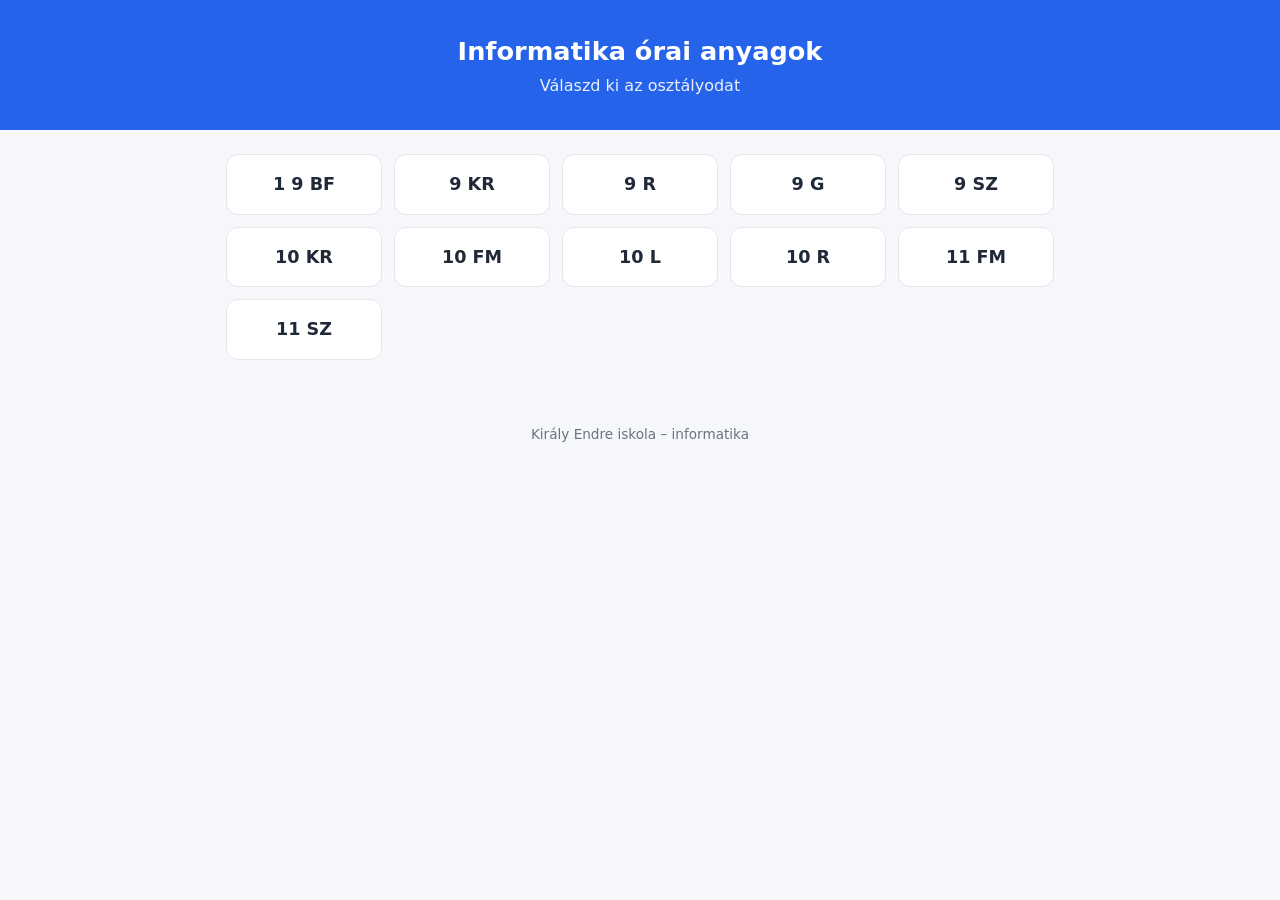
<file: index.html>
<!DOCTYPE html>
<html lang="hu">
<head>
  <meta charset="utf-8">
  <meta name="viewport" content="width=device-width, initial-scale=1">
  <title>Informatika órai anyagok</title>
  <link rel="stylesheet" href="assets/style.css">
</head>
<body>
  <header>
    <h1>Informatika órai anyagok</h1>
    <p>Válaszd ki az osztályodat</p>
  </header>
  <main>
    <div class="grid">
      <a class="card" href="1_9_BF/">1 9 BF</a>
      <a class="card" href="9_KR/">9 KR</a>
      <a class="card" href="9_R/">9 R</a>
      <a class="card" href="9_G/">9 G</a>
      <a class="card" href="9_SZ/">9 SZ</a>
      <a class="card" href="10_KR/">10 KR</a>
      <a class="card" href="10_FM/">10 FM</a>
      <a class="card" href="10_L/">10 L</a>
      <a class="card" href="10_R/">10 R</a>
      <a class="card" href="11_FM/">11 FM</a>
      <a class="card" href="11_SZ/">11 SZ</a>
    </div>
  </main>
  <footer>Király Endre iskola – informatika</footer>
</body>
</html>
</file>
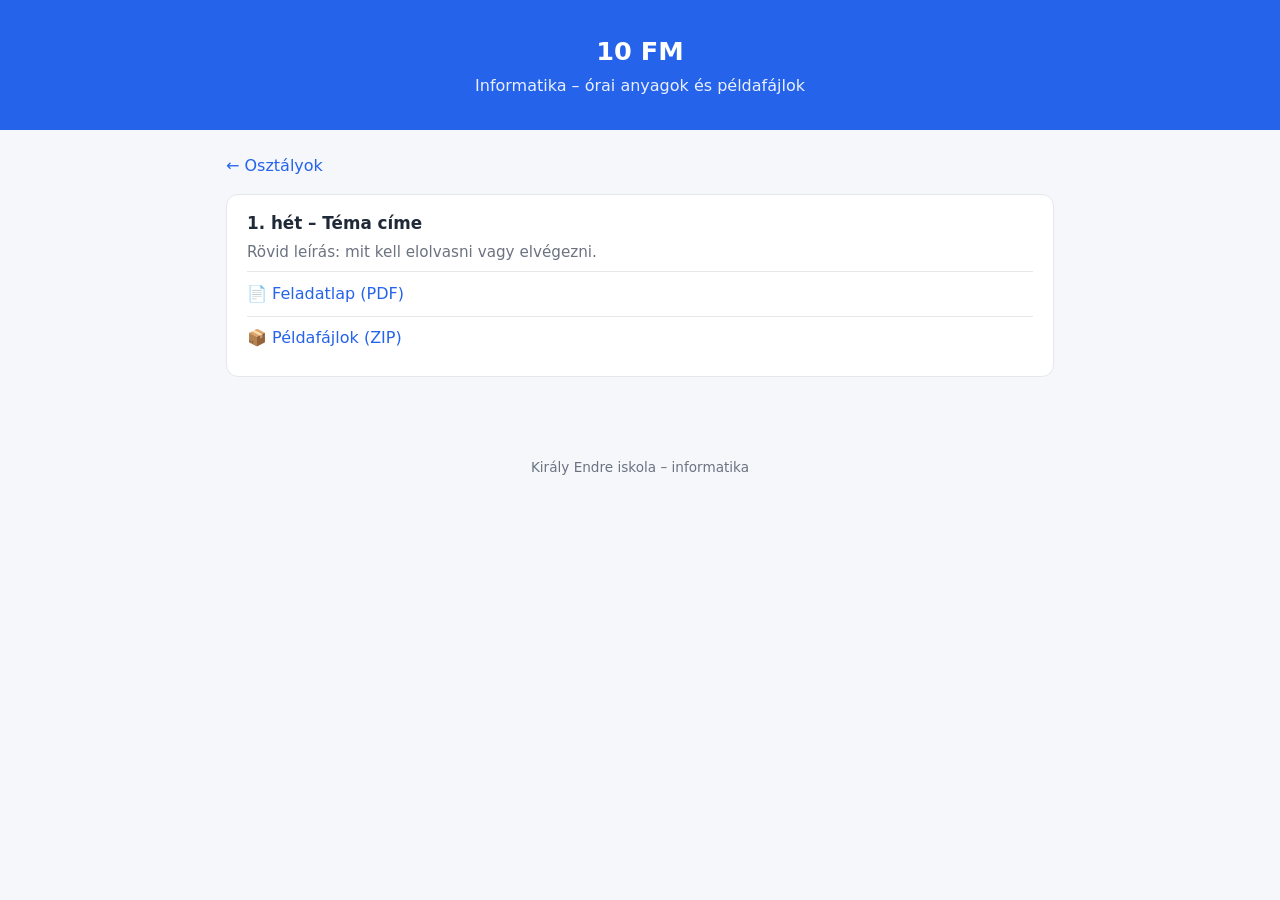
<file: 10_FM/index.html>
<!DOCTYPE html>
<html lang="hu">
<head>
  <meta charset="utf-8">
  <meta name="viewport" content="width=device-width, initial-scale=1">
  <title>10 FM – informatika</title>
  <link rel="stylesheet" href="../assets/style.css">
</head>
<body>
  <header>
    <h1>10 FM</h1>
    <p>Informatika – órai anyagok és példafájlok</p>
  </header>
  <main>
    <a class="back" href="../">← Osztályok</a>

    <!-- Új hét: másold ki az alábbi blokkot a lista ELEJÉRE, és írd át. -->
    <section class="week">
      <h3>1. hét – Téma címe</h3>
      <p class="desc">Rövid leírás: mit kell elolvasni vagy elvégezni.</p>
      <ul>
        <li><a href="01_het/feladatlap.pdf" download>📄 Feladatlap (PDF)</a></li>
        <li><a href="01_het/peldafajlok.zip" download>📦 Példafájlok (ZIP)</a></li>
      </ul>
    </section>
  </main>
  <footer>Király Endre iskola – informatika</footer>
</body>
</html>
</file>
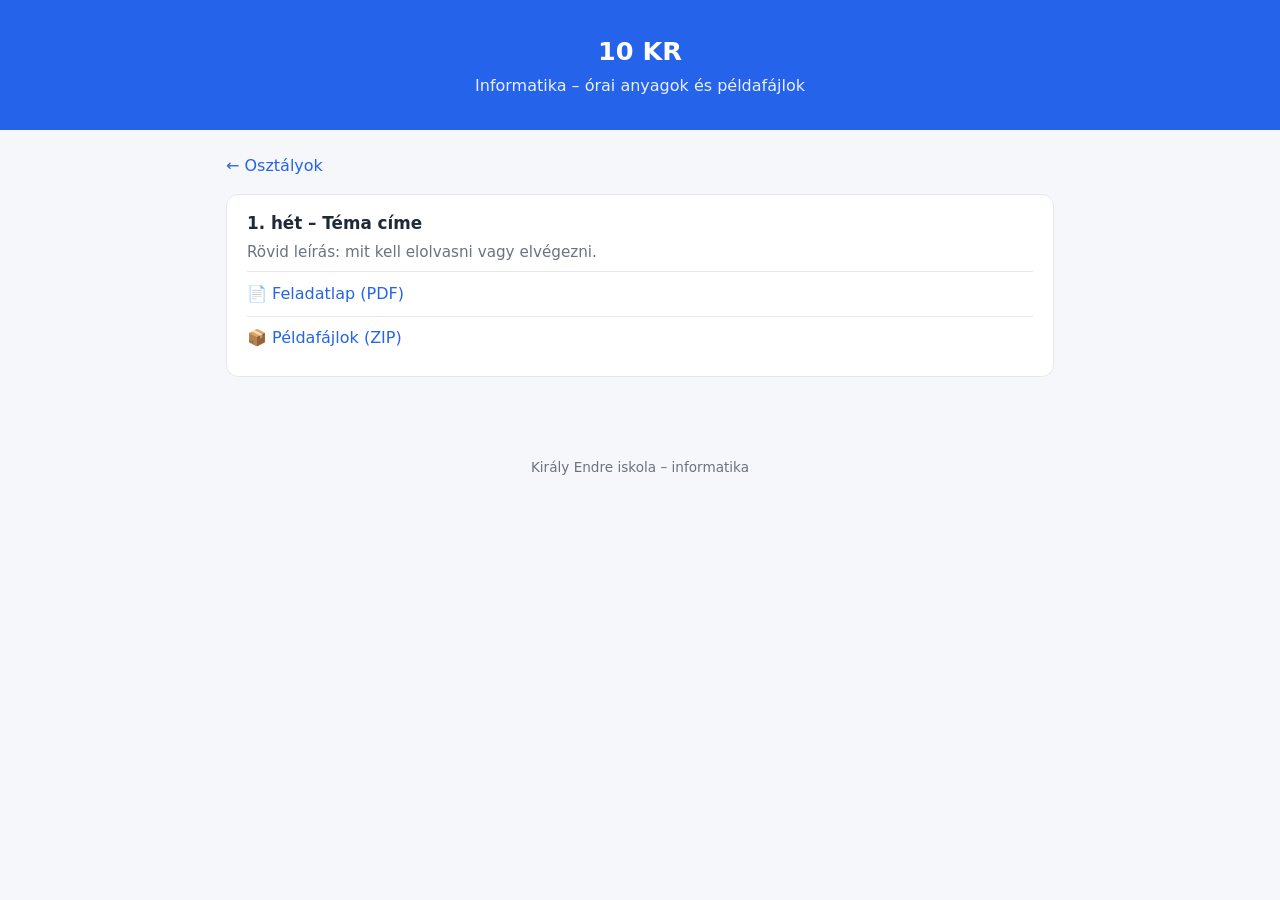
<file: 10_KR/index.html>
<!DOCTYPE html>
<html lang="hu">
<head>
  <meta charset="utf-8">
  <meta name="viewport" content="width=device-width, initial-scale=1">
  <title>10 KR – informatika</title>
  <link rel="stylesheet" href="../assets/style.css">
</head>
<body>
  <header>
    <h1>10 KR</h1>
    <p>Informatika – órai anyagok és példafájlok</p>
  </header>
  <main>
    <a class="back" href="../">← Osztályok</a>

    <!-- Új hét: másold ki az alábbi blokkot a lista ELEJÉRE, és írd át. -->
    <section class="week">
      <h3>1. hét – Téma címe</h3>
      <p class="desc">Rövid leírás: mit kell elolvasni vagy elvégezni.</p>
      <ul>
        <li><a href="01_het/feladatlap.pdf" download>📄 Feladatlap (PDF)</a></li>
        <li><a href="01_het/peldafajlok.zip" download>📦 Példafájlok (ZIP)</a></li>
      </ul>
    </section>
  </main>
  <footer>Király Endre iskola – informatika</footer>
</body>
</html>
</file>
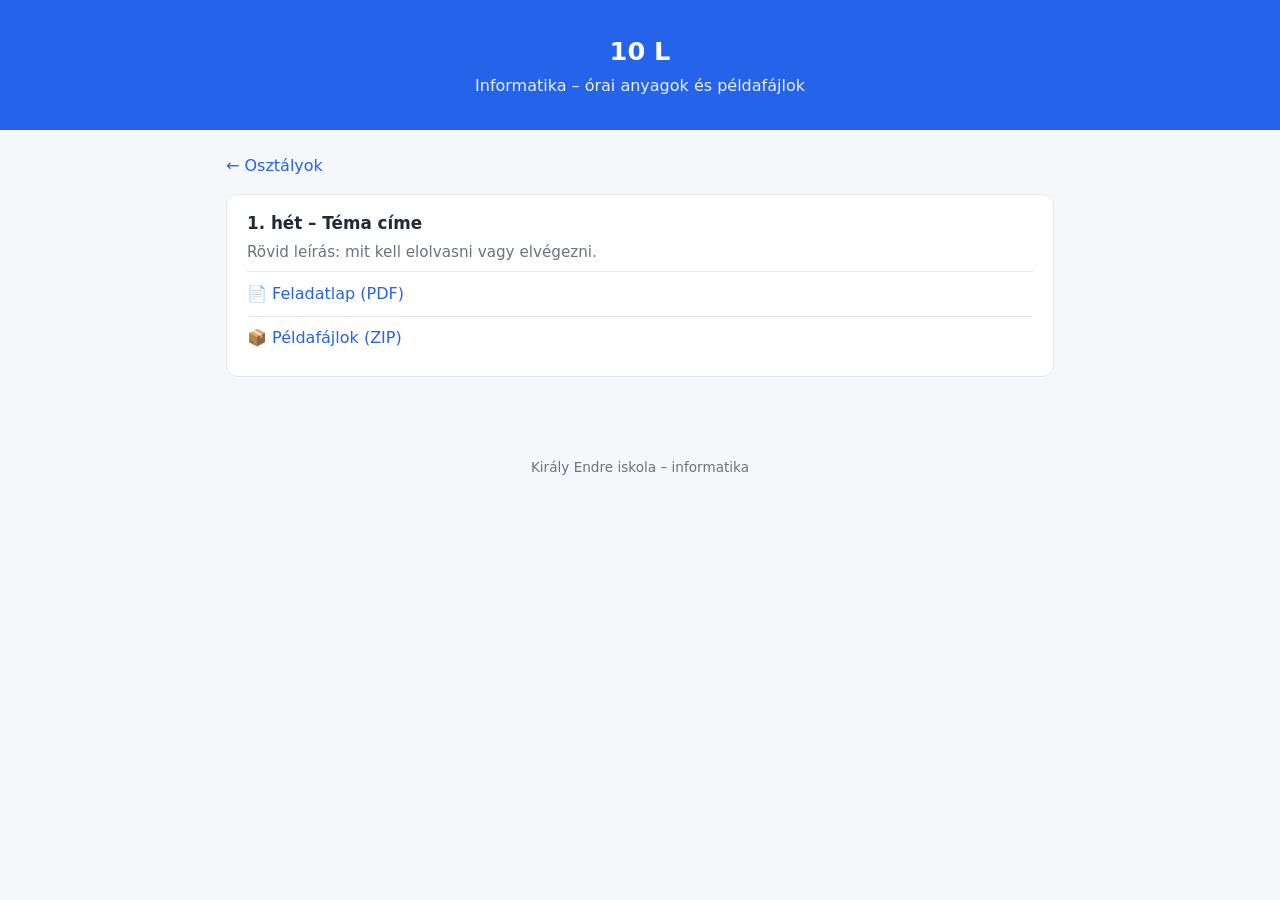
<file: 10_L/index.html>
<!DOCTYPE html>
<html lang="hu">
<head>
  <meta charset="utf-8">
  <meta name="viewport" content="width=device-width, initial-scale=1">
  <title>10 L – informatika</title>
  <link rel="stylesheet" href="../assets/style.css">
</head>
<body>
  <header>
    <h1>10 L</h1>
    <p>Informatika – órai anyagok és példafájlok</p>
  </header>
  <main>
    <a class="back" href="../">← Osztályok</a>

    <!-- Új hét: másold ki az alábbi blokkot a lista ELEJÉRE, és írd át. -->
    <section class="week">
      <h3>1. hét – Téma címe</h3>
      <p class="desc">Rövid leírás: mit kell elolvasni vagy elvégezni.</p>
      <ul>
        <li><a href="01_het/feladatlap.pdf" download>📄 Feladatlap (PDF)</a></li>
        <li><a href="01_het/peldafajlok.zip" download>📦 Példafájlok (ZIP)</a></li>
      </ul>
    </section>
  </main>
  <footer>Király Endre iskola – informatika</footer>
</body>
</html>
</file>
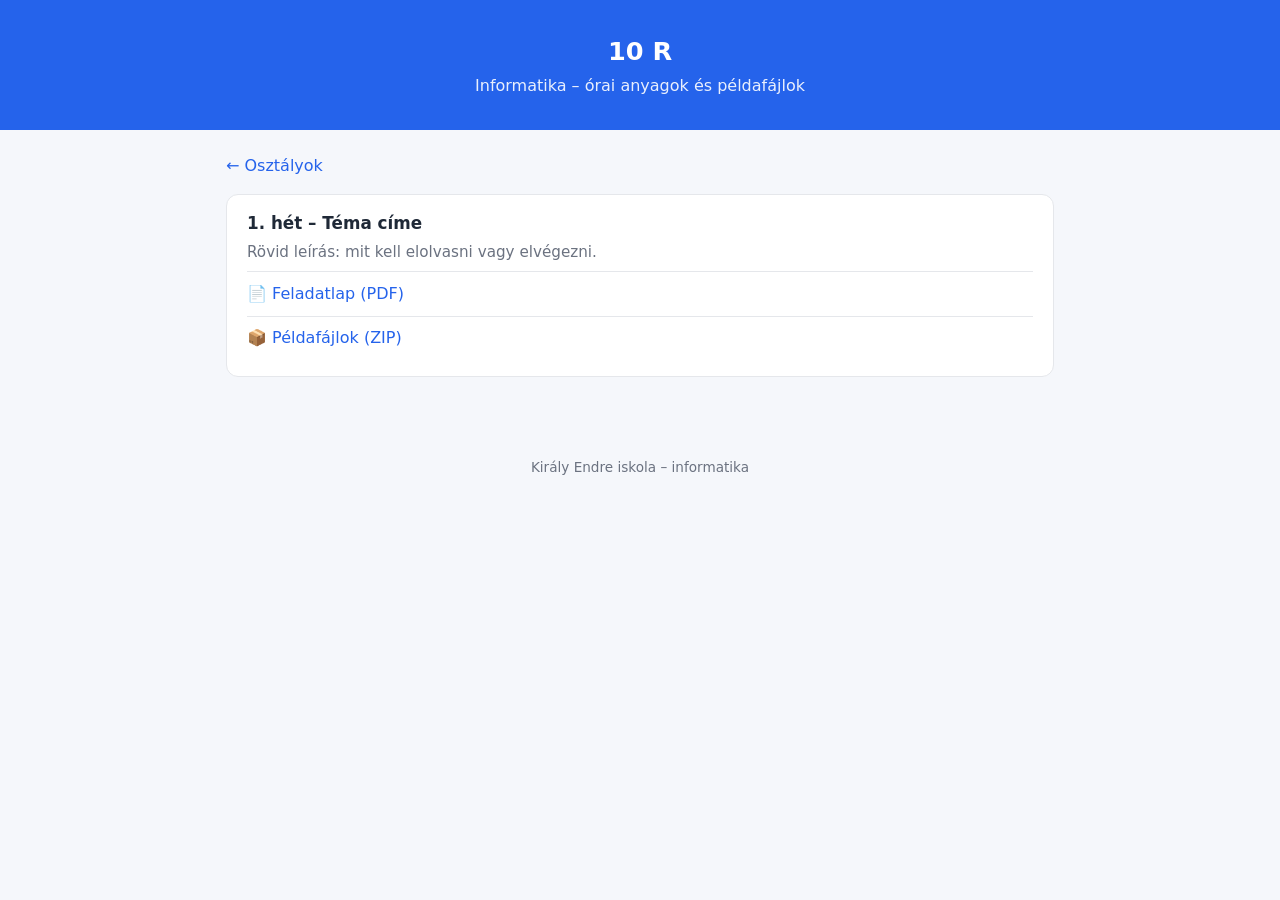
<file: 10_R/index.html>
<!DOCTYPE html>
<html lang="hu">
<head>
  <meta charset="utf-8">
  <meta name="viewport" content="width=device-width, initial-scale=1">
  <title>10 R – informatika</title>
  <link rel="stylesheet" href="../assets/style.css">
</head>
<body>
  <header>
    <h1>10 R</h1>
    <p>Informatika – órai anyagok és példafájlok</p>
  </header>
  <main>
    <a class="back" href="../">← Osztályok</a>

    <!-- Új hét: másold ki az alábbi blokkot a lista ELEJÉRE, és írd át. -->
    <section class="week">
      <h3>1. hét – Téma címe</h3>
      <p class="desc">Rövid leírás: mit kell elolvasni vagy elvégezni.</p>
      <ul>
        <li><a href="01_het/feladatlap.pdf" download>📄 Feladatlap (PDF)</a></li>
        <li><a href="01_het/peldafajlok.zip" download>📦 Példafájlok (ZIP)</a></li>
      </ul>
    </section>
  </main>
  <footer>Király Endre iskola – informatika</footer>
</body>
</html>
</file>
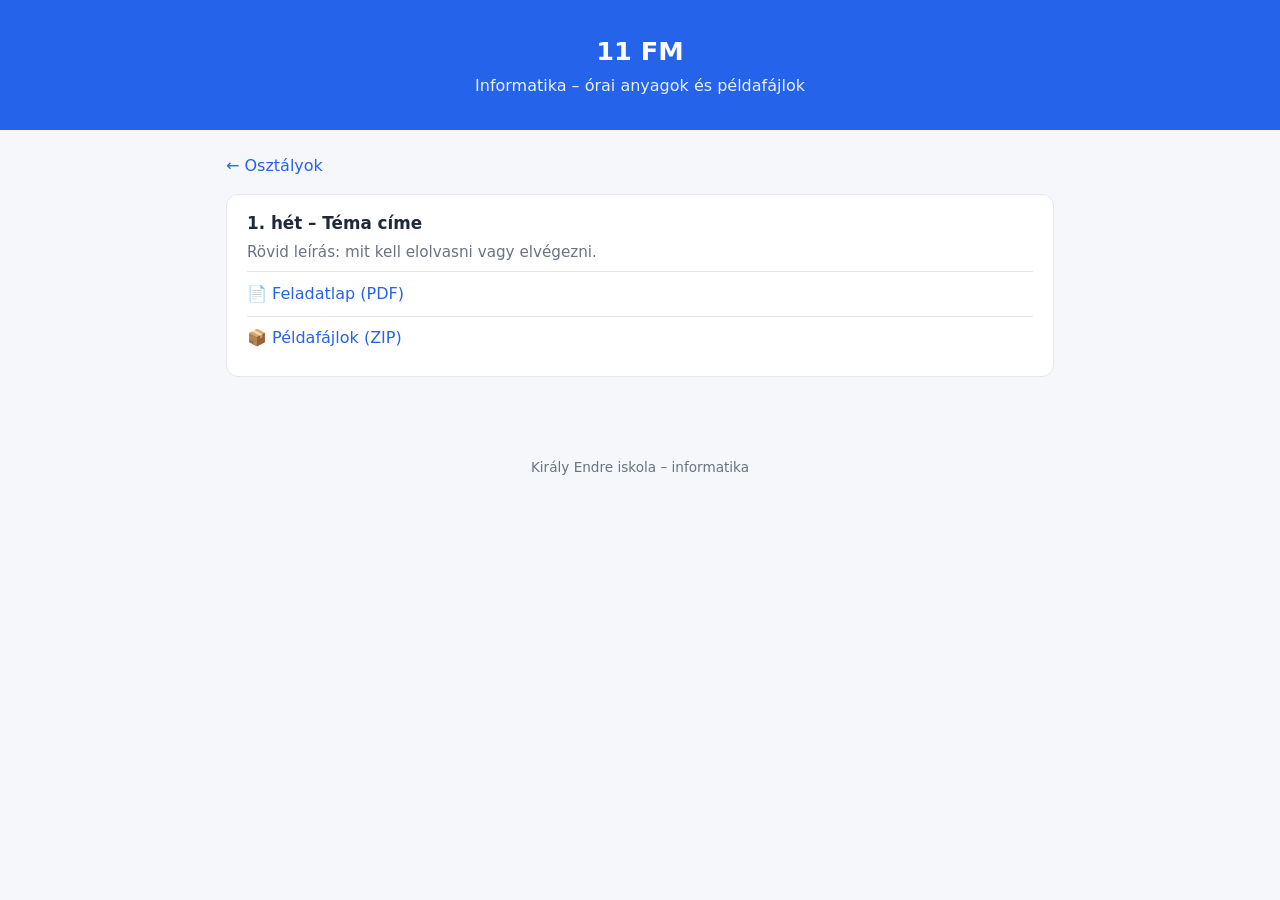
<file: 11_FM/index.html>
<!DOCTYPE html>
<html lang="hu">
<head>
  <meta charset="utf-8">
  <meta name="viewport" content="width=device-width, initial-scale=1">
  <title>11 FM – informatika</title>
  <link rel="stylesheet" href="../assets/style.css">
</head>
<body>
  <header>
    <h1>11 FM</h1>
    <p>Informatika – órai anyagok és példafájlok</p>
  </header>
  <main>
    <a class="back" href="../">← Osztályok</a>

    <!-- Új hét: másold ki az alábbi blokkot a lista ELEJÉRE, és írd át. -->
    <section class="week">
      <h3>1. hét – Téma címe</h3>
      <p class="desc">Rövid leírás: mit kell elolvasni vagy elvégezni.</p>
      <ul>
        <li><a href="01_het/feladatlap.pdf" download>📄 Feladatlap (PDF)</a></li>
        <li><a href="01_het/peldafajlok.zip" download>📦 Példafájlok (ZIP)</a></li>
      </ul>
    </section>
  </main>
  <footer>Király Endre iskola – informatika</footer>
</body>
</html>
</file>
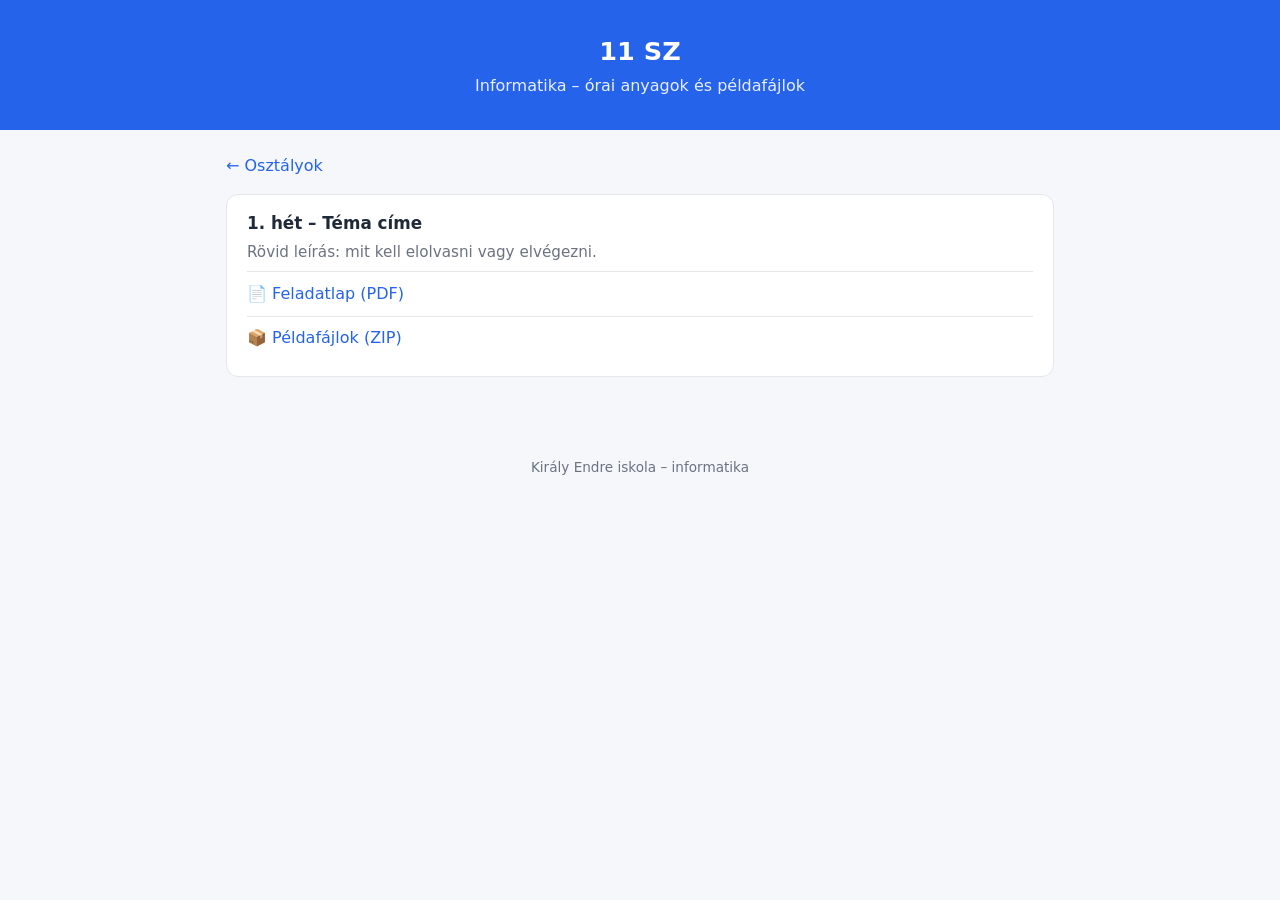
<file: 11_SZ/index.html>
<!DOCTYPE html>
<html lang="hu">
<head>
  <meta charset="utf-8">
  <meta name="viewport" content="width=device-width, initial-scale=1">
  <title>11 SZ – informatika</title>
  <link rel="stylesheet" href="../assets/style.css">
</head>
<body>
  <header>
    <h1>11 SZ</h1>
    <p>Informatika – órai anyagok és példafájlok</p>
  </header>
  <main>
    <a class="back" href="../">← Osztályok</a>

    <!-- Új hét: másold ki az alábbi blokkot a lista ELEJÉRE, és írd át. -->
    <section class="week">
      <h3>1. hét – Téma címe</h3>
      <p class="desc">Rövid leírás: mit kell elolvasni vagy elvégezni.</p>
      <ul>
        <li><a href="01_het/feladatlap.pdf" download>📄 Feladatlap (PDF)</a></li>
        <li><a href="01_het/peldafajlok.zip" download>📦 Példafájlok (ZIP)</a></li>
      </ul>
    </section>
  </main>
  <footer>Király Endre iskola – informatika</footer>
</body>
</html>
</file>
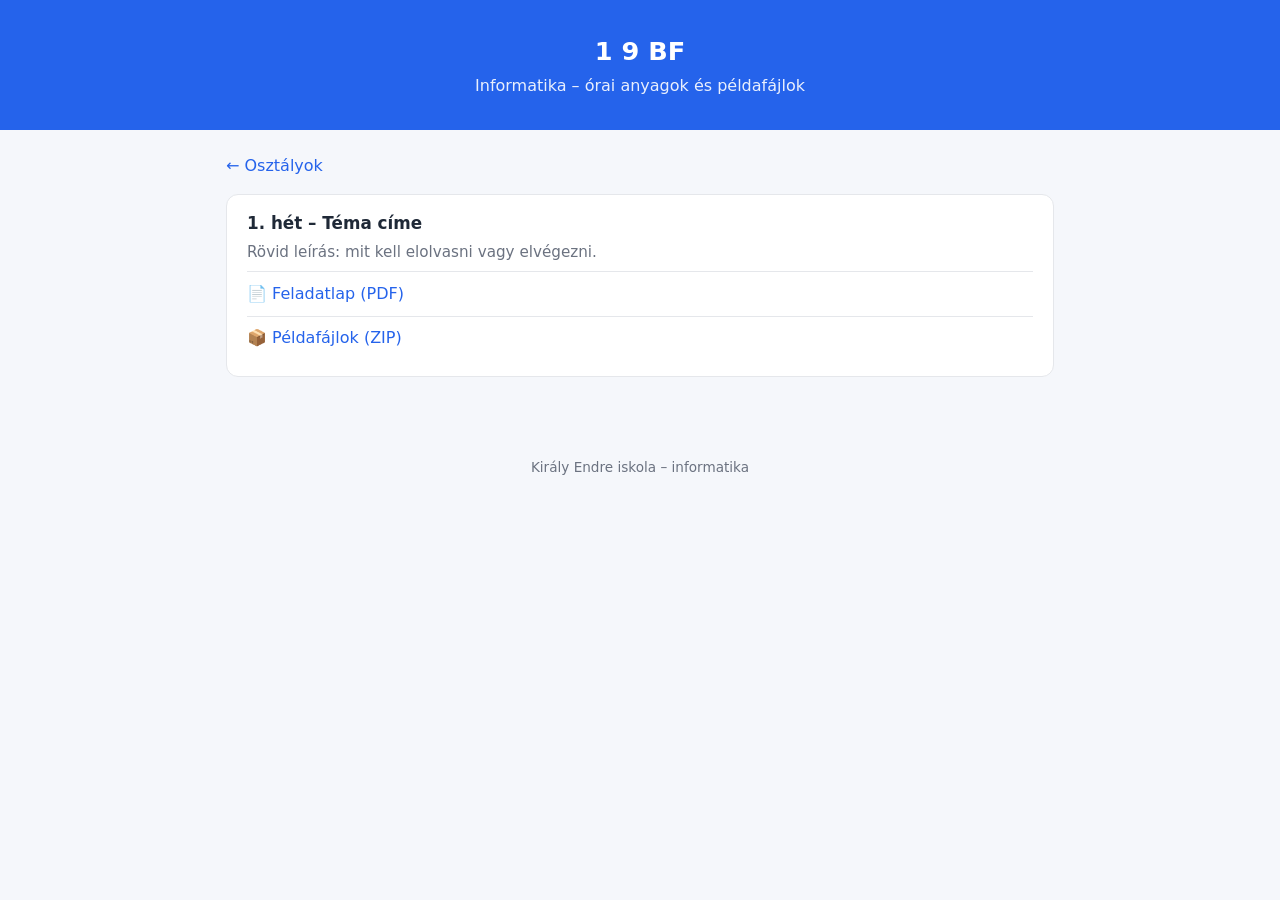
<file: 1_9_BF/index.html>
<!DOCTYPE html>
<html lang="hu">
<head>
  <meta charset="utf-8">
  <meta name="viewport" content="width=device-width, initial-scale=1">
  <title>1 9 BF – informatika</title>
  <link rel="stylesheet" href="../assets/style.css">
</head>
<body>
  <header>
    <h1>1 9 BF</h1>
    <p>Informatika – órai anyagok és példafájlok</p>
  </header>
  <main>
    <a class="back" href="../">← Osztályok</a>

    <!-- Új hét: másold ki az alábbi blokkot a lista ELEJÉRE, és írd át. -->
    <section class="week">
      <h3>1. hét – Téma címe</h3>
      <p class="desc">Rövid leírás: mit kell elolvasni vagy elvégezni.</p>
      <ul>
        <li><a href="01_het/feladatlap.pdf" download>📄 Feladatlap (PDF)</a></li>
        <li><a href="01_het/peldafajlok.zip" download>📦 Példafájlok (ZIP)</a></li>
      </ul>
    </section>
  </main>
  <footer>Király Endre iskola – informatika</footer>
</body>
</html>
</file>
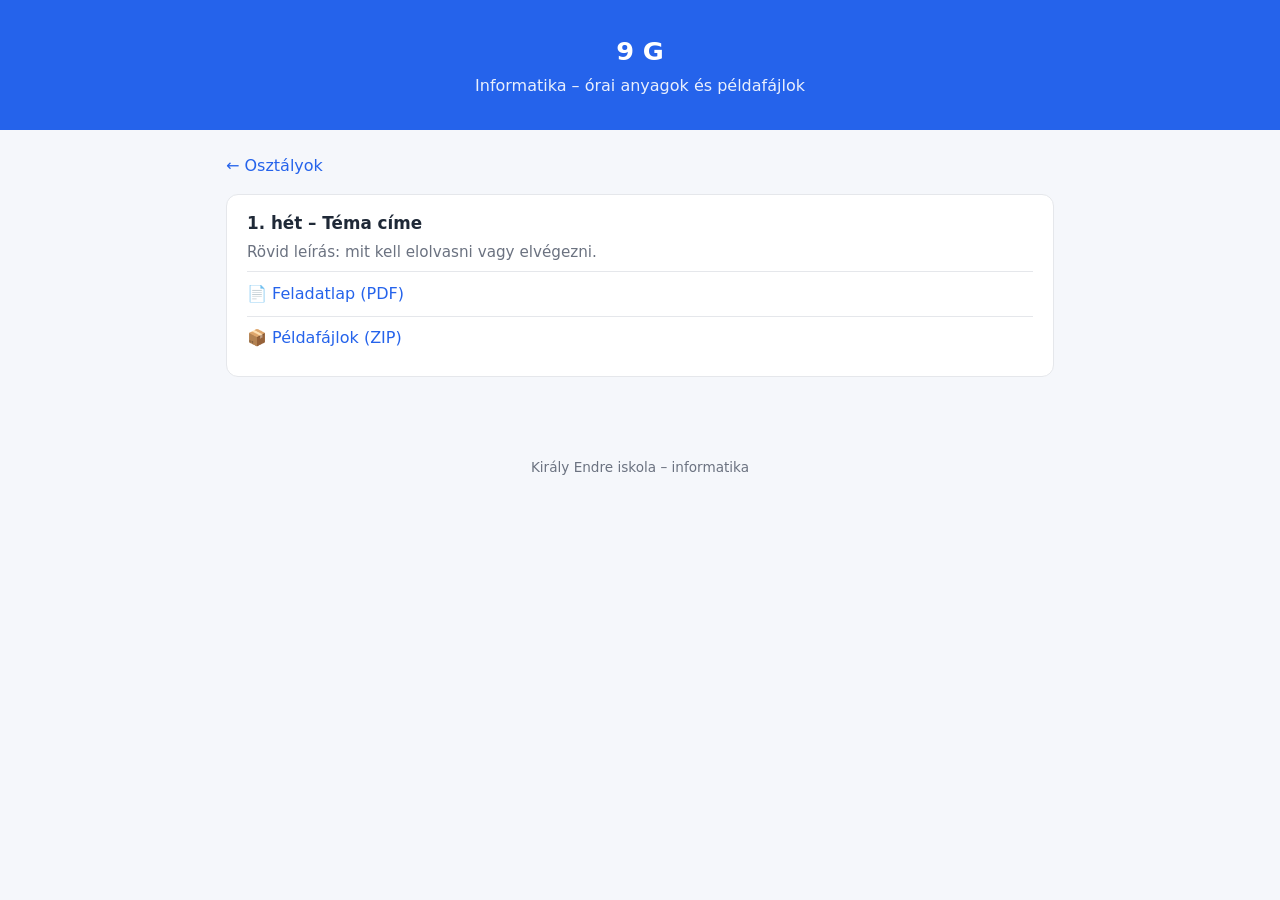
<file: 9_G/index.html>
<!DOCTYPE html>
<html lang="hu">
<head>
  <meta charset="utf-8">
  <meta name="viewport" content="width=device-width, initial-scale=1">
  <title>9 G – informatika</title>
  <link rel="stylesheet" href="../assets/style.css">
</head>
<body>
  <header>
    <h1>9 G</h1>
    <p>Informatika – órai anyagok és példafájlok</p>
  </header>
  <main>
    <a class="back" href="../">← Osztályok</a>

    <!-- Új hét: másold ki az alábbi blokkot a lista ELEJÉRE, és írd át. -->
    <section class="week">
      <h3>1. hét – Téma címe</h3>
      <p class="desc">Rövid leírás: mit kell elolvasni vagy elvégezni.</p>
      <ul>
        <li><a href="01_het/feladatlap.pdf" download>📄 Feladatlap (PDF)</a></li>
        <li><a href="01_het/peldafajlok.zip" download>📦 Példafájlok (ZIP)</a></li>
      </ul>
    </section>
  </main>
  <footer>Király Endre iskola – informatika</footer>
</body>
</html>
</file>
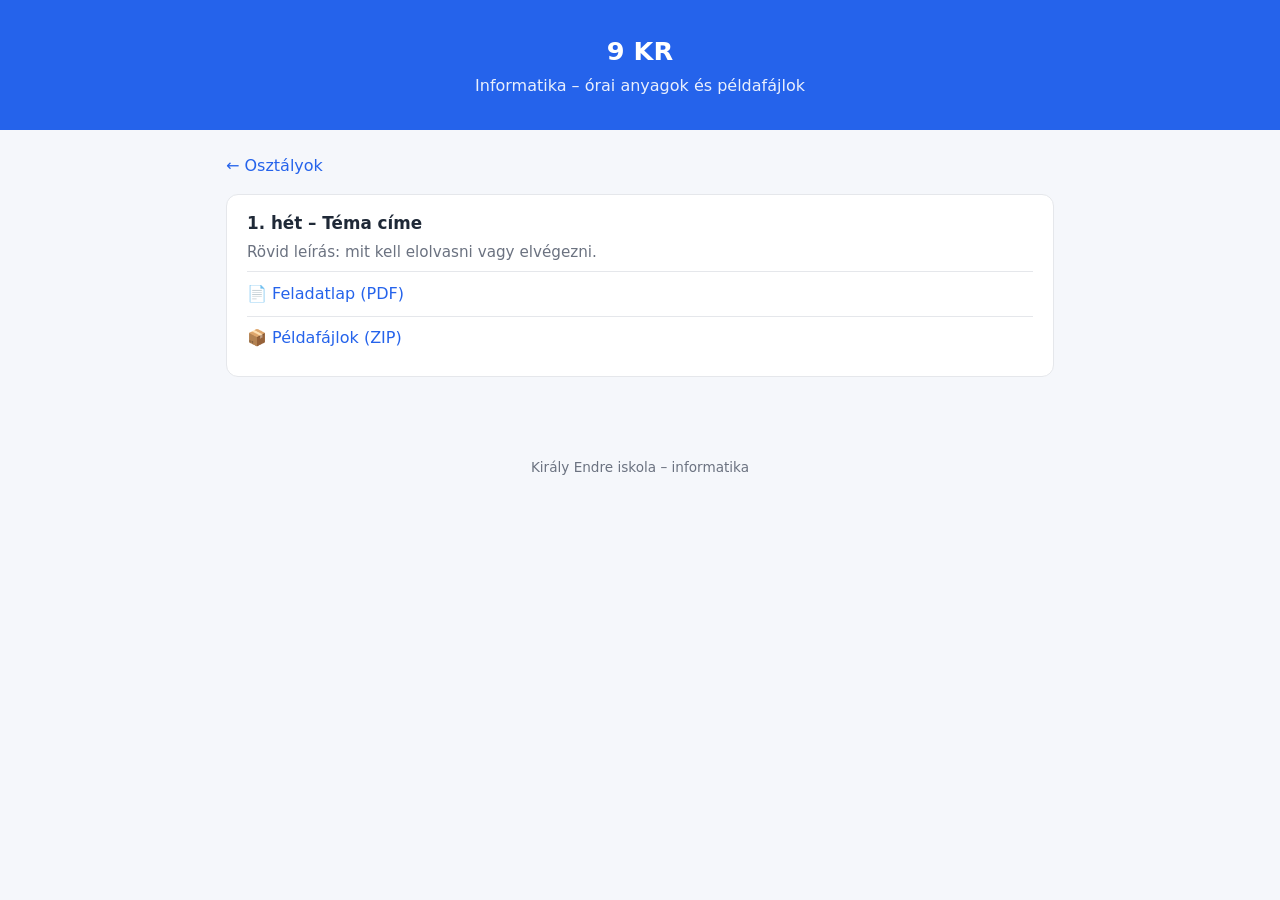
<file: 9_KR/index.html>
<!DOCTYPE html>
<html lang="hu">
<head>
  <meta charset="utf-8">
  <meta name="viewport" content="width=device-width, initial-scale=1">
  <title>9 KR – informatika</title>
  <link rel="stylesheet" href="../assets/style.css">
</head>
<body>
  <header>
    <h1>9 KR</h1>
    <p>Informatika – órai anyagok és példafájlok</p>
  </header>
  <main>
    <a class="back" href="../">← Osztályok</a>

    <!-- Új hét: másold ki az alábbi blokkot a lista ELEJÉRE, és írd át. -->
    <section class="week">
      <h3>1. hét – Téma címe</h3>
      <p class="desc">Rövid leírás: mit kell elolvasni vagy elvégezni.</p>
      <ul>
        <li><a href="01_het/feladatlap.pdf" download>📄 Feladatlap (PDF)</a></li>
        <li><a href="01_het/peldafajlok.zip" download>📦 Példafájlok (ZIP)</a></li>
      </ul>
    </section>
  </main>
  <footer>Király Endre iskola – informatika</footer>
</body>
</html>
</file>
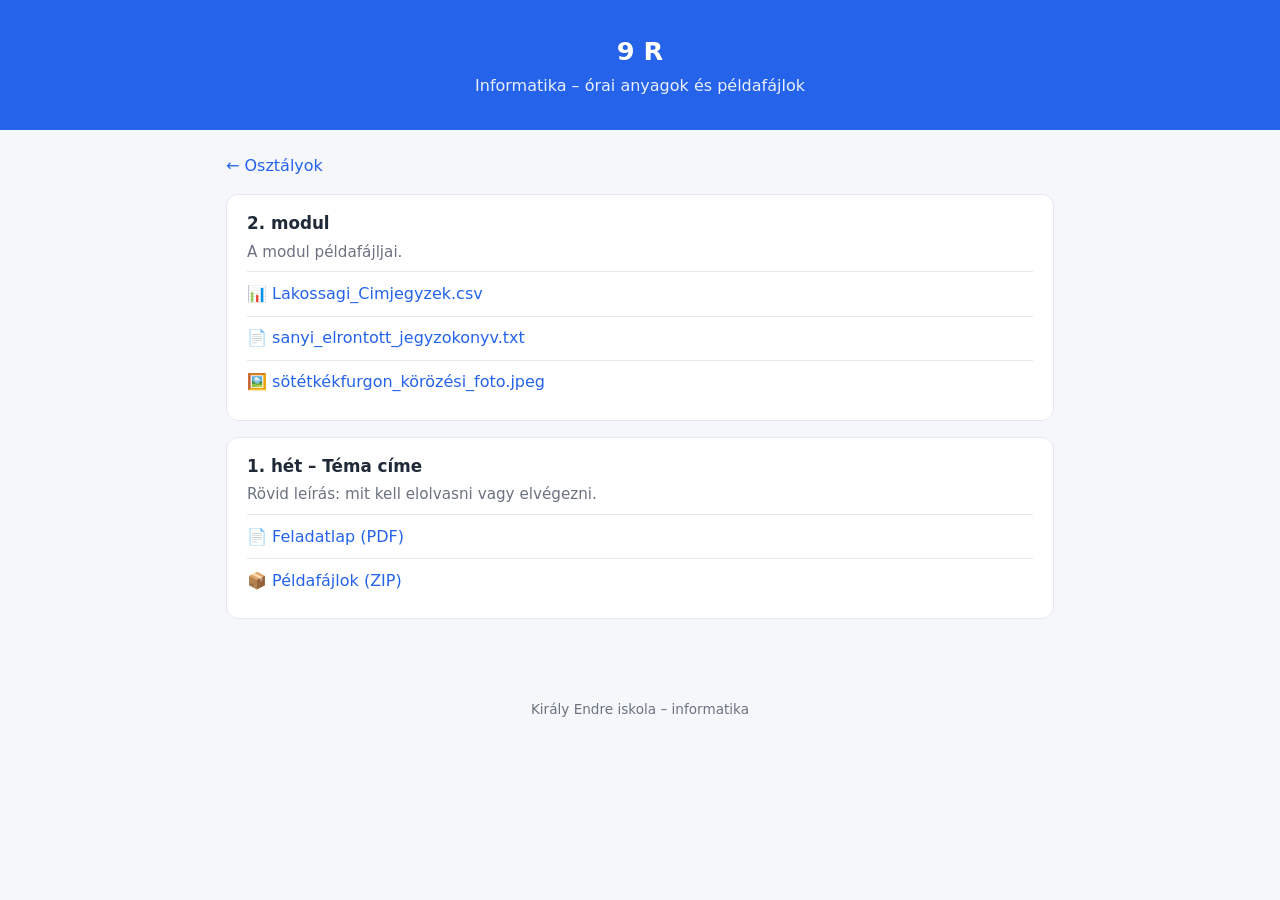
<file: 9_R/index.html>
<!DOCTYPE html>
<html lang="hu">
<head>
  <meta charset="utf-8">
  <meta name="viewport" content="width=device-width, initial-scale=1">
  <title>9 R – informatika</title>
  <link rel="stylesheet" href="../assets/style.css">
</head>
<body>
  <header>
    <h1>9 R</h1>
    <p>Informatika – órai anyagok és példafájlok</p>
  </header>
  <main>
    <a class="back" href="../">← Osztályok</a>

    <section class="week">
      <h3>2. modul</h3>
      <p class="desc">A modul példafájljai.</p>
      <ul>
        <li><a href="2.Modul/Lakossagi_Cimjegyzek.csv" download>📊 Lakossagi_Cimjegyzek.csv</a></li>
        <li><a href="2.Modul/sanyi_elrontott_jegyzokonyv.txt" download>📄 sanyi_elrontott_jegyzokonyv.txt</a></li>
        <li><a href="2.Modul/s%C3%B6t%C3%A9tk%C3%A9kfurgon_k%C3%B6r%C3%B6z%C3%A9si_foto.jpeg" download>🖼️ sötétkékfurgon_körözési_foto.jpeg</a></li>
      </ul>
    </section>

    <!-- Új hét: másold ki az alábbi blokkot a lista ELEJÉRE, és írd át. -->
    <section class="week">
      <h3>1. hét – Téma címe</h3>
      <p class="desc">Rövid leírás: mit kell elolvasni vagy elvégezni.</p>
      <ul>
        <li><a href="01_het/feladatlap.pdf" download>📄 Feladatlap (PDF)</a></li>
        <li><a href="01_het/peldafajlok.zip" download>📦 Példafájlok (ZIP)</a></li>
      </ul>
    </section>
  </main>
  <footer>Király Endre iskola – informatika</footer>
</body>
</html>
</file>
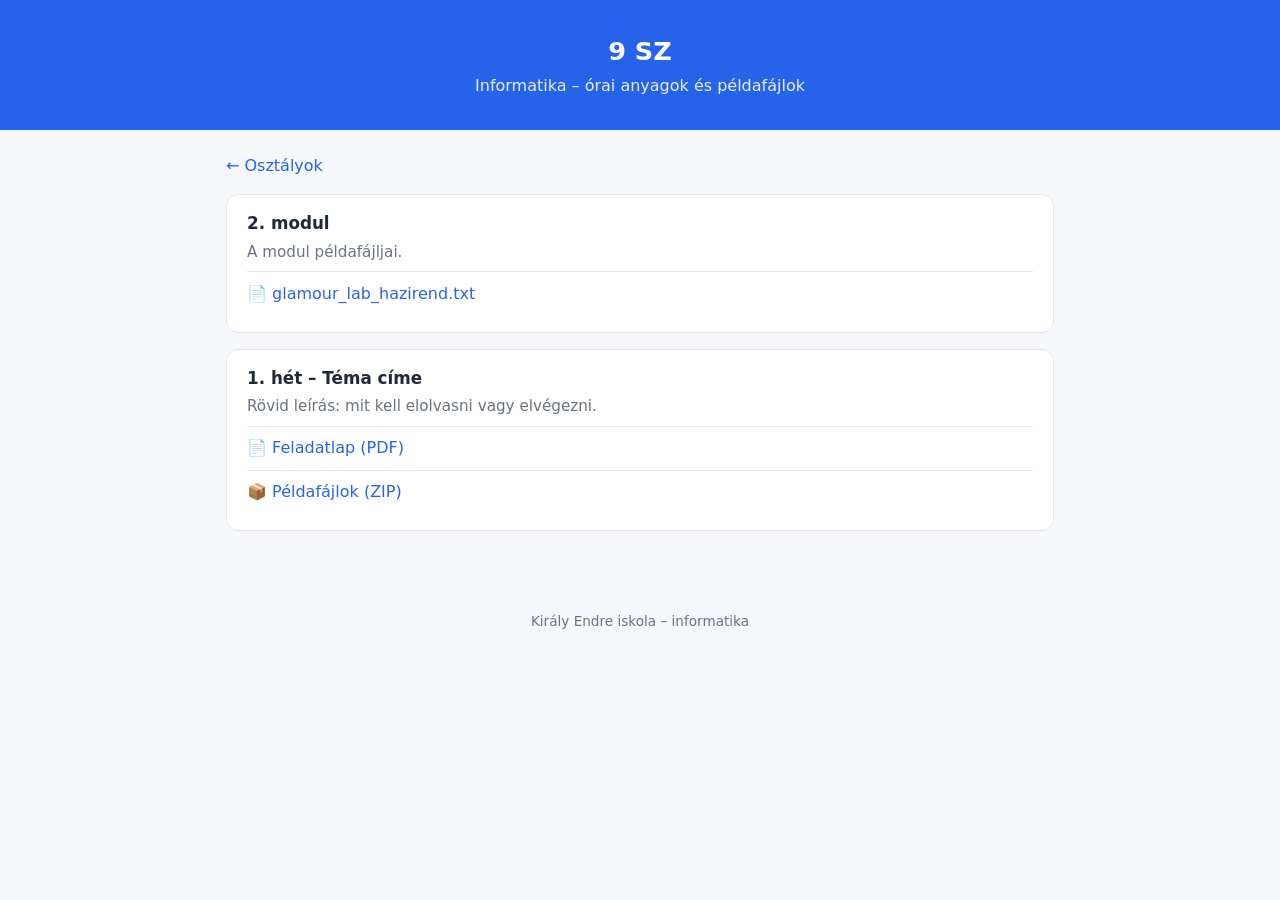
<file: 9_SZ/index.html>
<!DOCTYPE html>
<html lang="hu">
<head>
  <meta charset="utf-8">
  <meta name="viewport" content="width=device-width, initial-scale=1">
  <title>9 SZ – informatika</title>
  <link rel="stylesheet" href="../assets/style.css">
</head>
<body>
  <header>
    <h1>9 SZ</h1>
    <p>Informatika – órai anyagok és példafájlok</p>
  </header>
  <main>
    <a class="back" href="../">← Osztályok</a>

    <section class="week">
      <h3>2. modul</h3>
      <p class="desc">A modul példafájljai.</p>
      <ul>
        <li><a href="Modul2/glamour_lab_hazirend.txt" download>📄 glamour_lab_hazirend.txt</a></li>
      </ul>
    </section>

    <!-- Új hét: másold ki az alábbi blokkot a lista ELEJÉRE, és írd át. -->
    <section class="week">
      <h3>1. hét – Téma címe</h3>
      <p class="desc">Rövid leírás: mit kell elolvasni vagy elvégezni.</p>
      <ul>
        <li><a href="01_het/feladatlap.pdf" download>📄 Feladatlap (PDF)</a></li>
        <li><a href="01_het/peldafajlok.zip" download>📦 Példafájlok (ZIP)</a></li>
      </ul>
    </section>
  </main>
  <footer>Király Endre iskola – informatika</footer>
</body>
</html>
</file>
<file: assets/style.css>
:root{--bg:#f5f7fb;--card:#fff;--text:#1f2937;--muted:#6b7280;--accent:#2563eb;--border:#e5e7eb}
*{box-sizing:border-box}
body{margin:0;font-family:system-ui,-apple-system,"Segoe UI",Roboto,sans-serif;background:var(--bg);color:var(--text);line-height:1.5}
header{background:var(--accent);color:#fff;padding:2rem 1rem;text-align:center}
header h1{margin:0 0 .25rem;font-size:1.6rem}
header p{margin:0;opacity:.9}
main{max-width:860px;margin:0 auto;padding:1.5rem 1rem 3rem}
h2{font-size:1.15rem;margin:2rem 0 .75rem}
.grid{display:grid;grid-template-columns:repeat(auto-fill,minmax(140px,1fr));gap:.75rem}
.card{display:block;background:var(--card);border:1px solid var(--border);border-radius:12px;padding:1rem;text-align:center;text-decoration:none;color:var(--text);font-weight:600;font-size:1.1rem;transition:transform .1s,box-shadow .1s}
.card:hover,.card:focus{transform:translateY(-2px);box-shadow:0 4px 12px rgba(0,0,0,.1);border-color:var(--accent)}
.week{background:var(--card);border:1px solid var(--border);border-radius:12px;padding:1rem 1.25rem;margin-bottom:1rem}
.week h3{margin:0 0 .25rem;font-size:1.05rem}
.week .desc{color:var(--muted);margin:0 0 .5rem;font-size:.95rem}
.week ul{list-style:none;margin:0;padding:0}
.week li a{display:block;padding:.6rem 0;border-top:1px solid var(--border);color:var(--accent);text-decoration:none;word-break:break-word}
.week li a:hover{text-decoration:underline}
.back{display:inline-block;margin-bottom:1rem;color:var(--accent);text-decoration:none}
footer{text-align:center;color:var(--muted);font-size:.85rem;padding:1rem}
</file>
